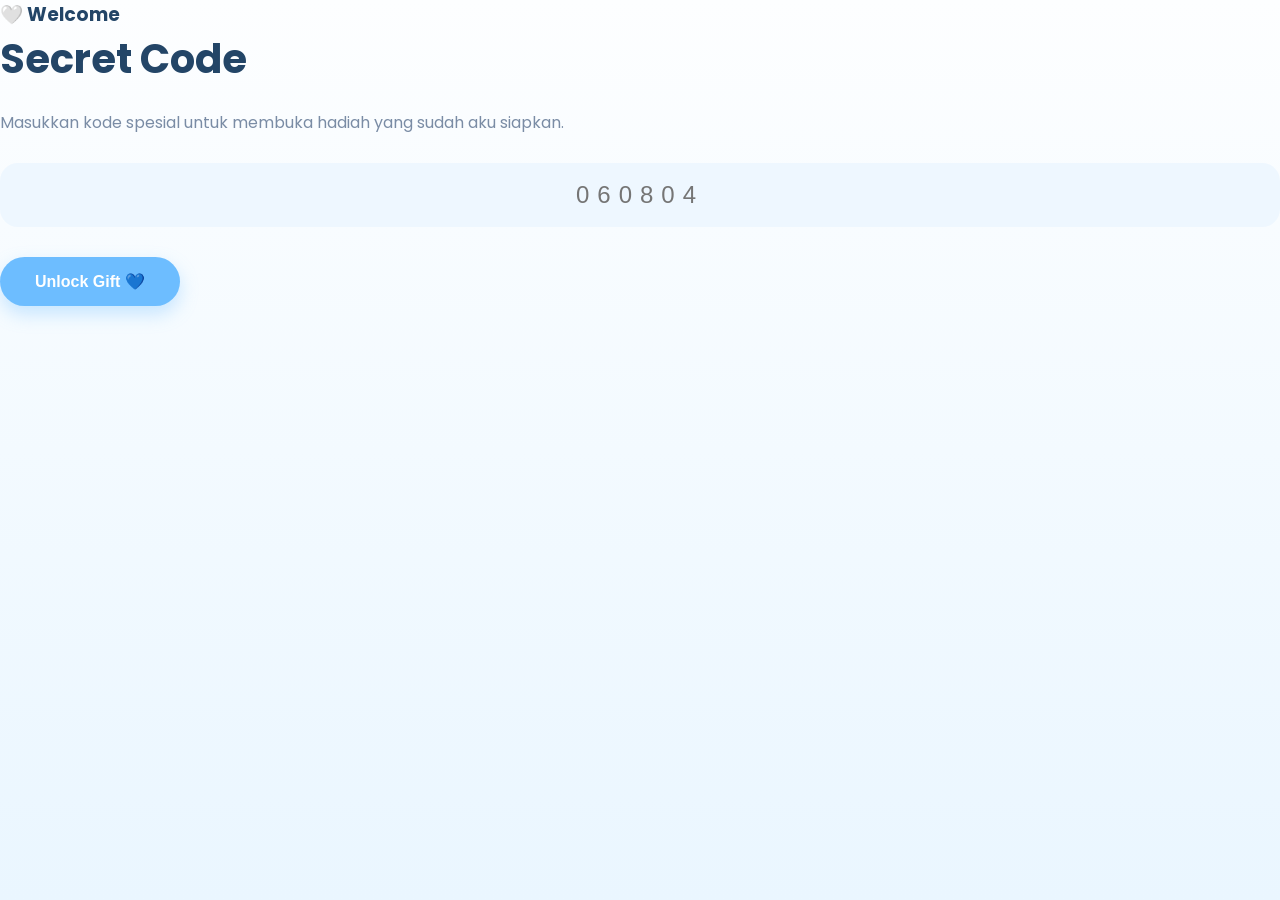
<file: code.html>
<!doctype html>
<html lang="en">
  <head>
    <meta charset="UTF-8" />

    <meta name="viewport" content="width=device-width, initial-scale=1.0" />

    <title>Secret Code</title>

    <link rel="stylesheet" href="style.css" />
  </head>

  <body class="code-page">
    <div class="background">
      <div class="bubble x1"></div>
      <div class="bubble x2"></div>
      <div class="bubble x3"></div>
      <div class="bubble x4"></div>
      <div class="bubble x5"></div>
    </div>

    <div class="glass-card" id="card">
      <h3>🤍 Welcome</h3>

      <h1>Secret Code</h1>

      <p>Masukkan kode spesial untuk membuka hadiah yang sudah aku siapkan.</p>

      <input id="secret" type="password" maxlength="6" placeholder="060804" />

      <button onclick="checkCode()">Unlock Gift 💙</button>

      <p id="message"></p>
    </div>

    <script src="script.js"></script>
  </body>
</html>
</file>
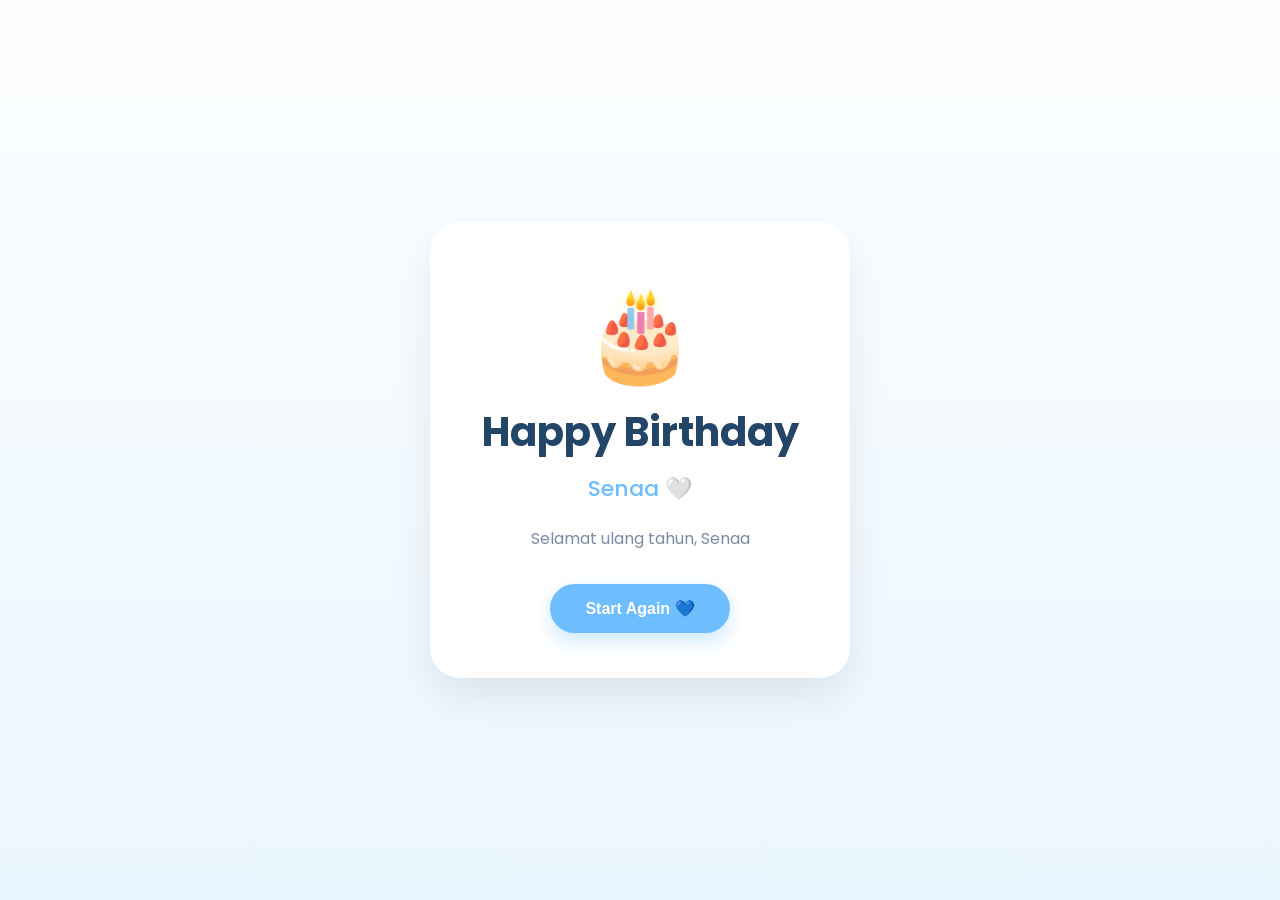
<file: ending.html>
<!doctype html>
<html lang="id">
  <head>
    <meta charset="UTF-8" />

    <meta name="viewport" content="width=device-width, initial-scale=1.0" />

    <title>Happy Birthday 🤍</title>

    <link rel="stylesheet" href="style.css" />
  </head>

  <body>
    <div class="background">
      <div class="bubble x1"></div>
      <div class="bubble x2"></div>
      <div class="bubble x3"></div>
      <div class="bubble x4"></div>
      <div class="bubble x5"></div>
    </div>

    <section class="ending">
      <div class="ending-card">
        <div class="cake">🎂</div>

        <h1>Happy Birthday</h1>

        <h2>Senaa 🤍</h2>

        <p id="endingText"></p>

        <div id="fireworks"></div>

        <button onclick="location.href = 'index.html'">Start Again 💙</button>
      </div>
    </section>

    <script src="script.js"></script>
  </body>
</html>
</file>
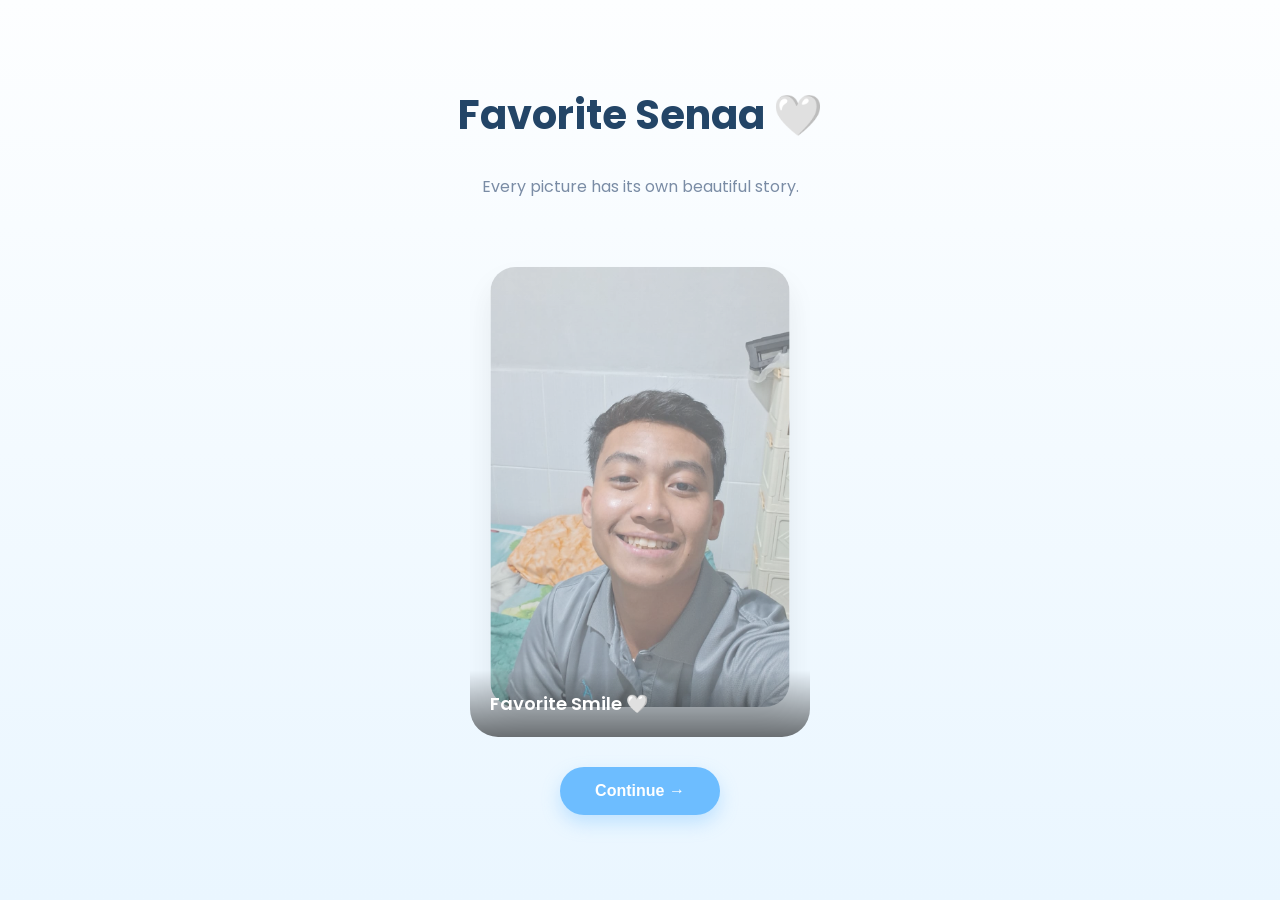
<file: favorite.html>
<!doctype html>
<html lang="id">
  <head>
    <meta charset="UTF-8" />
    <meta name="viewport" content="width=device-width, initial-scale=1.0" />

    <title>Favorite Senaa 🤍</title>

    <link rel="stylesheet" href="style.css" />

    <link
      rel="stylesheet"
      href="https://cdn.jsdelivr.net/npm/swiper@11/swiper-bundle.min.css"
    />
  </head>

  <body>
    <div class="background">
      <div class="bubble x1"></div>
      <div class="bubble x2"></div>
      <div class="bubble x3"></div>
      <div class="bubble x4"></div>
      <div class="bubble x5"></div>
    </div>

    <div class="gallery-page">
      <h1>Favorite Senaa 🤍</h1>

      <p>Every picture has its own beautiful story.</p>

      <div class="swiper mySwiper">
        <div class="swiper-wrapper">
          <div class="swiper-slide">
            <img src="img/1.jpeg" />

            <div class="caption">Favorite Smile 🤍</div>
          </div>
        </div>
      </div>

      <button onclick="location.href = 'music.html'">Continue →</button>
    </div>

    <script src="https://cdn.jsdelivr.net/npm/swiper@11/swiper-bundle.min.js"></script>

    <script src="script.js"></script>
  </body>
</html>
</file>
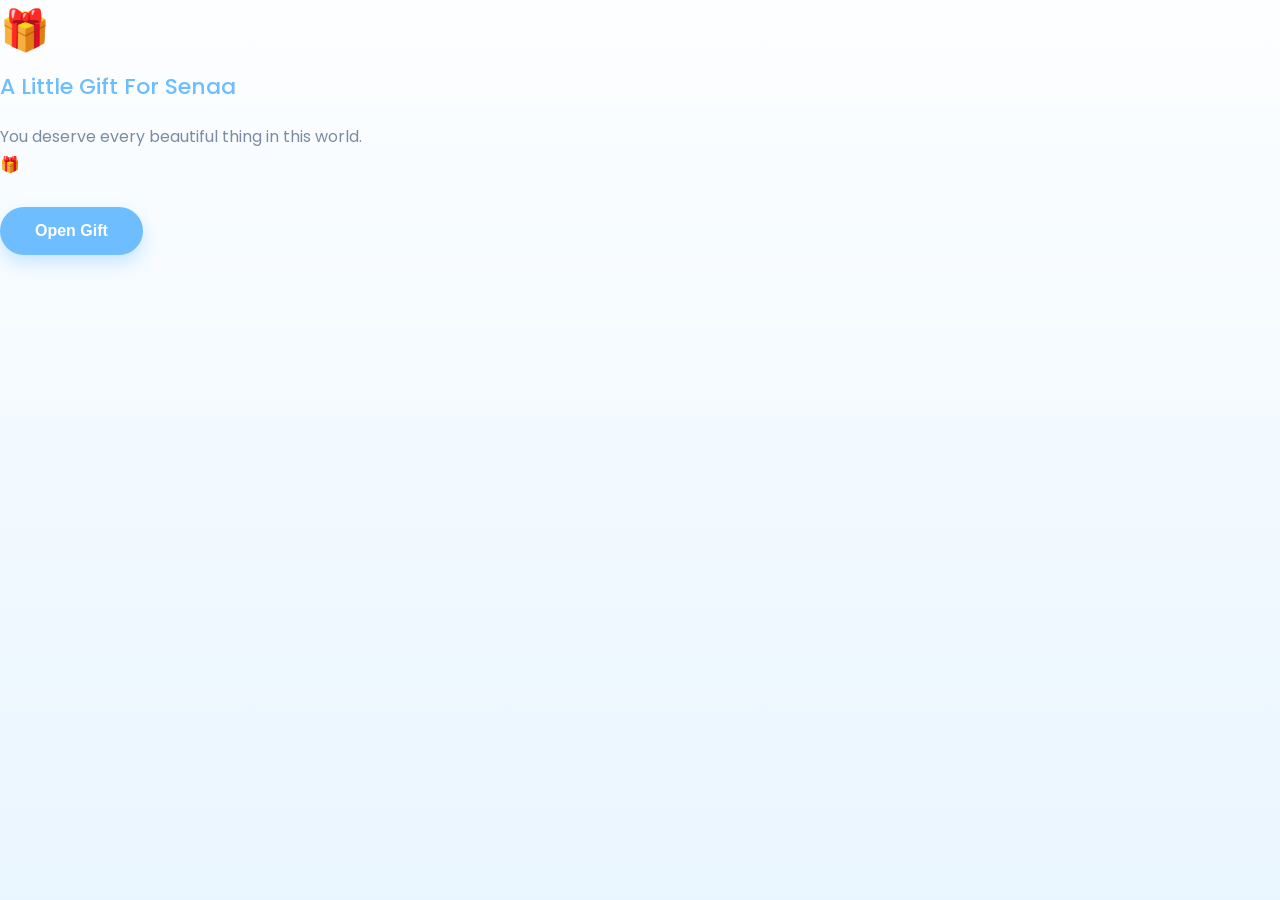
<file: gift.html>
<!doctype html>
<html lang="en">
  <head>
    <meta charset="UTF-8" />

    <meta name="viewport" content="width=device-width,initial-scale=1.0" />

    <title>Gift For Senaa</title>

    <link rel="stylesheet" href="style.css" />
  </head>

  <body>
    <div class="background">
      <div class="bubble x1"></div>
      <div class="bubble x2"></div>
      <div class="bubble x3"></div>
      <div class="bubble x4"></div>
      <div class="bubble x5"></div>
    </div>

    <section class="gift-page">
      <div class="gift-card">
        <h1>🎁</h1>

        <h2>A Little Gift For Senaa</h2>

        <p>You deserve every beautiful thing in this world.</p>

        <div id="giftBox" class="gift-box">🎁</div>

        <button onclick="openGift()">Open Gift</button>
      </div>
    </section>

    <script src="script.js"></script>
  </body>
</html>
</file>
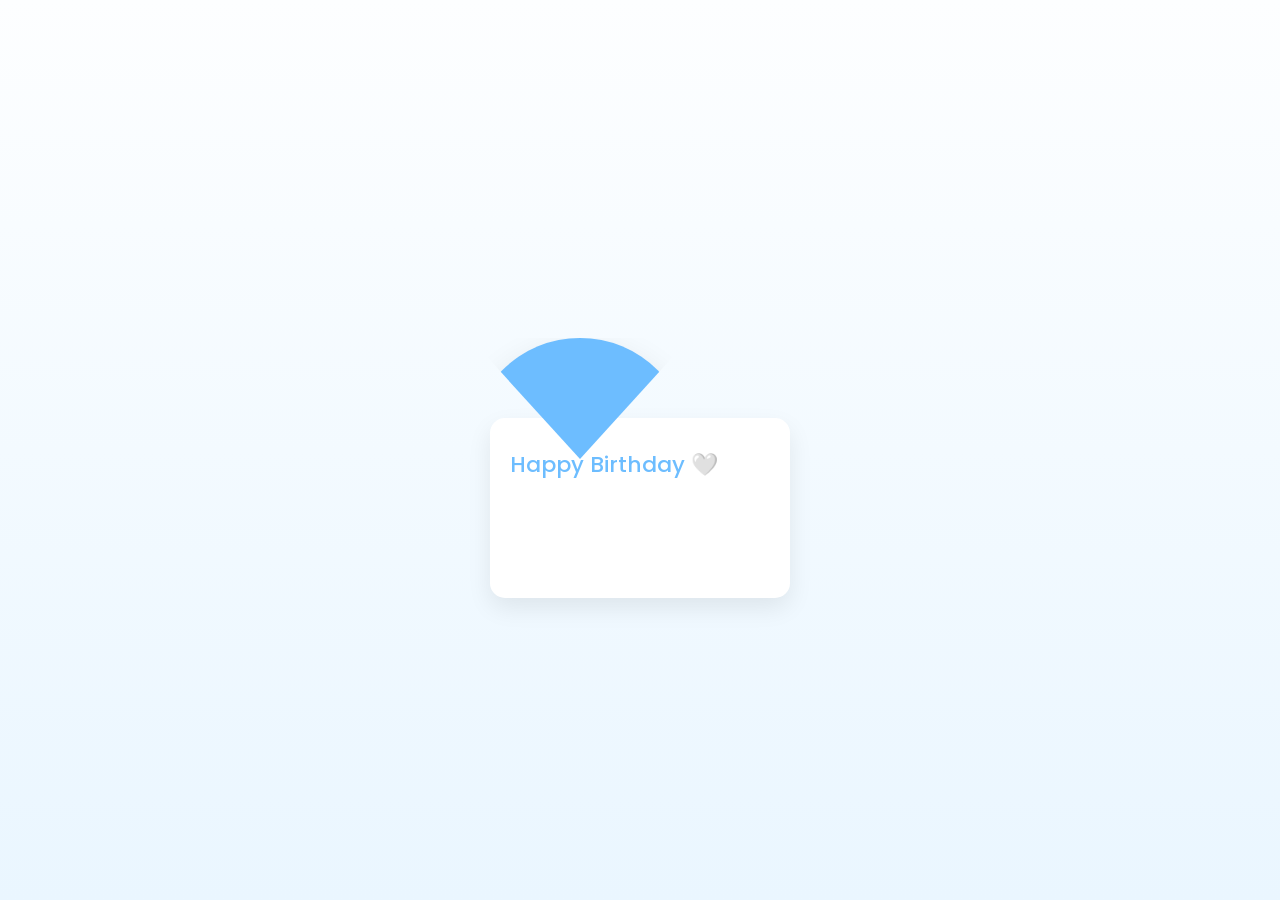
<file: letter.html>
<!doctype html>
<html lang="id">
  <head>
    <meta charset="UTF-8" />

    <meta name="viewport" content="width=device-width,initial-scale=1.0" />

    <title>Letter</title>

    <link rel="stylesheet" href="style.css" />
  </head>

  <body>
    <div class="background">
      <div class="bubble x1"></div>
      <div class="bubble x2"></div>
      <div class="bubble x3"></div>
      <div class="bubble x4"></div>
      <div class="bubble x5"></div>
    </div>

    <div class="letter-container">
      <div id="envelope" class="envelope" onclick="openLetter()">
        <div class="cover"></div>

        <div class="paper" id="paper">
          <h2>Happy Birthday 🤍</h2>

          <p id="typing"></p>

          <button onclick="location.href = 'favorite.html'">Continue →</button>
        </div>
      </div>

      <p class="tap">Tap the envelope</p>
    </div>

    <script src="script.js"></script>
  </body>
</html>
</file>
<file: style.css>
/* ===========================================
   Happy Birthday Website V2
   Theme : Blue & White
   =========================================== */

@import url("https://fonts.googleapis.com/css2?family=Poppins:wght@300;400;500;600;700&display=swap");

:root {
  --primary: #6dbdff;
  --primary-dark: #419eff;
  --secondary: #eaf7ff;
  --white: #ffffff;
  --text: #234567;
  --gray: #7a8ca5;
  --shadow: 0 15px 40px rgba(0, 0, 0, 0.08);
}

/*=========================
FAVORITE
=========================*/

.gallery-page {
  height: 100vh;

  display: flex;

  justify-content: center;

  align-items: center;

  flex-direction: column;

  padding: 25px;
}

.gallery-page h1 {
  margin-bottom: 8px;
}

.gallery-page p {
  margin-bottom: 35px;

  text-align: center;
}

.mySwiper {
  width: 340px;

  height: 500px;
}

.swiper-slide {
  display: flex;

  justify-content: center;

  align-items: center;
}

.swiper-slide img {
  width: 100%;

  height: 100%;

  object-fit: cover;

  border-radius: 28px;

  box-shadow: 0 18px 35px rgba(0, 0, 0, 0.12);

  transition: 0.4s;
}

.swiper-slide {
  position: relative;

  overflow: hidden;
}

.caption {
  position: absolute;

  left: 0;

  right: 0;

  bottom: 0;

  padding: 20px;

  background: linear-gradient(transparent, rgba(0, 0, 0, 0.55));

  color: white;

  font-size: 18px;

  font-weight: 600;

  border-radius: 0 0 28px 28px;

  text-align: left;
}

.swiper-slide-active img {
  transform: scale(1);
}

.swiper-slide-next img,
.swiper-slide-prev img {
  transform: scale(0.88);

  opacity: 0.6;
}

/*=========================
LETTER
=========================*/

.letter-container {
  height: 100vh;

  display: flex;

  justify-content: center;

  align-items: center;

  flex-direction: column;
}

.envelope {
  width: 340px;

  height: 220px;

  position: relative;

  cursor: pointer;
}

.cover {
  position: absolute;

  width: 100%;

  height: 100%;

  background: #6dbdff;

  clip-path: polygon(0 0, 100% 0, 50% 55%);

  transition: 1s;

  z-index: 5;
}

.paper {
  position: absolute;

  left: 20px;

  right: 20px;

  bottom: 0;

  height: 180px;

  background: white;

  border-radius: 15px;

  padding: 20px;

  box-shadow: 0 10px 25px rgba(0, 0, 0, 0.08);

  transform: translateY(70px);

  transition: 1s;

  overflow: auto;
}

.paper button {
  margin-top: 25px;

  display: none;
}

.tap {
  margin-top: 35px;

  color: #7a8ca5;
}

* {
  margin: 0;
  padding: 0;
  box-sizing: border-box;
}

html {
  scroll-behavior: smooth;
}

body {
  font-family: "Poppins", sans-serif;
  background: #f8fbff;
  overflow: hidden;
  color: var(--text);
}

/*========================
HOME
========================*/

.home {
  width: 430px;

  max-width: 95%;

  margin: 25px auto;
}

.top {
  text-align: center;

  margin-bottom: 35px;
}

.avatar {
  width: 120px;

  height: 120px;

  border-radius: 50%;

  object-fit: cover;

  border: 5px solid white;

  box-shadow: 0 10px 30px rgba(0, 0, 0, 0.08);

  margin-bottom: 20px;

  animation: floating 4s infinite;
}

.top h2 {
  color: #6dbdff;

  font-size: 18px;
}

.top h1 {
  font-size: 32px;

  margin-top: 5px;
}

.top p {
  margin-top: 12px;

  font-size: 14px;
}

.menu {
  display: flex;

  flex-direction: column;

  gap: 16px;
}

.menu-card {
  display: flex;

  align-items: center;

  gap: 18px;

  padding: 20px;

  background: white;

  border-radius: 22px;

  box-shadow: 0 12px 25px rgba(0, 0, 0, 0.06);

  cursor: pointer;

  transition: 0.3s;
}

.menu-card:hover {
  transform: translateY(-4px);

  box-shadow: 0 20px 35px rgba(109, 189, 255, 0.18);
}

.menu-card i {
  font-size: 28px;

  color: #6dbdff;

  width: 40px;

  text-align: center;
}

.menu-card h3 {
  font-size: 18px;

  margin-bottom: 5px;
}

.menu-card span {
  font-size: 13px;

  color: #7a8ca5;
}

/*========================
BACKGROUND
=========================*/

.background {
  position: fixed;
  left: 0;
  top: 0;
  width: 100%;
  height: 100%;
  overflow: hidden;
  z-index: -1;

  background: linear-gradient(180deg, #fdfeff 0%, #f3faff 50%, #eaf6ff 100%);
}

.bubble {
  position: absolute;
  bottom: -150px;
  border-radius: 50%;
  background: rgba(109, 189, 255, 0.18);
  animation: floatBubble linear infinite;
}

.x1 {
  left: 5%;
  width: 60px;
  height: 60px;
  animation-duration: 15s;
}

.x2 {
  left: 20%;
  width: 100px;
  height: 100px;
  animation-duration: 20s;
}

.x3 {
  left: 45%;
  width: 40px;
  height: 40px;
  animation-duration: 13s;
}

.x4 {
  left: 72%;
  width: 120px;
  height: 120px;
  animation-duration: 22s;
}

.x5 {
  left: 90%;
  width: 70px;
  height: 70px;
  animation-duration: 17s;
}

@keyframes floatBubble {
  0% {
    transform: translateY(0) scale(1);
  }

  100% {
    transform: translateY(-130vh) scale(1.3);
  }
}

/*========================
CARD
=========================*/

.card {
  width: 420px;
  max-width: 90%;
  padding: 45px;

  background: rgba(255, 255, 255, 0.92);

  backdrop-filter: blur(18px);

  border-radius: 28px;

  box-shadow: var(--shadow);

  text-align: center;

  animation: fadeUp 1s;
}

@keyframes fadeUp {
  from {
    opacity: 0;
    transform: translateY(40px);
  }

  to {
    opacity: 1;
    transform: none;
  }
}

/*========================
TITLE
=========================*/

h1 {
  font-size: 40px;
  font-weight: 700;
}

h2 {
  margin-top: 10px;

  font-size: 22px;

  color: var(--primary);

  font-weight: 500;
}

p {
  margin-top: 20px;

  line-height: 1.8;

  color: var(--gray);
}

/*========================
PHOTO
=========================*/

.profile {
  width: 180px;
  height: 180px;

  border-radius: 50%;

  object-fit: cover;

  margin: 30px auto;

  display: block;

  border: 7px solid white;

  box-shadow: 0 15px 30px rgba(109, 189, 255, 0.25);

  animation: floating 4s ease infinite;
}

@keyframes floating {
  50% {
    transform: translateY(-10px);
  }
}

/*========================
BUTTON
=========================*/

button {
  margin-top: 30px;

  padding: 15px 35px;

  border: none;

  border-radius: 50px;

  background: var(--primary);

  color: white;

  font-size: 16px;

  font-weight: 600;

  cursor: pointer;

  transition: 0.35s;

  box-shadow: 0 8px 18px rgba(109, 189, 255, 0.35);
}

button:hover {
  background: var(--primary-dark);

  transform: translateY(-3px);
}

/*========================
INPUT
=========================*/

input {
  margin-top: 25px;

  width: 100%;

  padding: 18px;

  font-size: 24px;

  border: none;

  outline: none;

  border-radius: 18px;

  text-align: center;

  letter-spacing: 8px;

  background: #eef7ff;

  transition: 0.3s;
}

input:focus {
  box-shadow: 0 0 0 4px rgba(109, 189, 255, 0.25);
}

/*========================
MESSAGE
=========================*/

#message {
  margin-top: 20px;

  font-weight: 600;
}

/*========================
SHAKE
=========================*/

.shake {
  animation: shake 0.45s;
}

@keyframes shake {
  0% {
    transform: translateX(0);
  }
  25% {
    transform: translateX(-10px);
  }
  50% {
    transform: translateX(10px);
  }
  75% {
    transform: translateX(-8px);
  }
  100% {
    transform: translateX(0);
  }
}

/*========================
HEART
=========================*/

.heart {
  font-size: 45px;

  animation: pulse 2s infinite;
}

@keyframes pulse {
  50% {
    transform: scale(1.15);
  }
}

/*========================
MUSIC
========================*/

.music-card {
  width: 380px;

  max-width: 90%;

  margin: 40px auto;

  padding: 35px;

  background: white;

  border-radius: 30px;

  box-shadow: 0 20px 40px rgba(0, 0, 0, 0.08);

  text-align: center;
}

.cover {
  width: 220px;

  height: 220px;

  margin: 30px auto;

  border-radius: 50%;

  overflow: hidden;

  box-shadow: 0 15px 35px rgba(0, 0, 0, 0.12);
}

.cover img {
  width: 100%;

  height: 100%;

  object-fit: cover;
}

.rotate {
  animation: spin 10s linear infinite;
}

@keyframes spin {
  100% {
    transform: rotate(360deg);
  }
}

#progress {
  width: 100%;

  margin-top: 30px;

  accent-color: #6dbdff;
}

.time {
  display: flex;

  justify-content: space-between;

  margin-top: 8px;

  font-size: 14px;

  color: #777;
}

.controls {
  display: flex;

  justify-content: center;

  gap: 18px;

  margin-top: 25px;
}

.controls button {
  width: 55px;

  height: 55px;

  border-radius: 50%;

  padding: 0;
}

.play {
  width: 70px !important;

  height: 70px !important;

  font-size: 20px;
}

.continue {
  margin-top: 35px;

  width: 100%;
}

/*=========================
ENDING
=========================*/

.ending {
  height: 100vh;

  display: flex;

  justify-content: center;

  align-items: center;
}

.ending-card {
  width: 420px;

  max-width: 92%;

  background: white;

  padding: 45px;

  border-radius: 30px;

  text-align: center;

  box-shadow: 0 20px 40px rgba(0, 0, 0, 0.08);

  position: relative;

  overflow: hidden;
}

.cake {
  font-size: 90px;

  animation: cake 2s infinite;
}

@keyframes cake {
  50% {
    transform: translateY(-10px);
  }
}

#fireworks {
  position: absolute;

  left: 0;

  top: 0;

  width: 100%;

  height: 100%;

  pointer-events: none;
}

.spark {
  position: absolute;

  width: 8px;

  height: 8px;

  background: #6dbdff;

  border-radius: 50%;

  animation: spark 2s linear forwards;
}

@keyframes spark {
  0% {
    transform: scale(1);

    opacity: 1;
  }

  100% {
    transform: translate(var(--x), var(--y)) scale(0);

    opacity: 0;
  }
}
</file>
